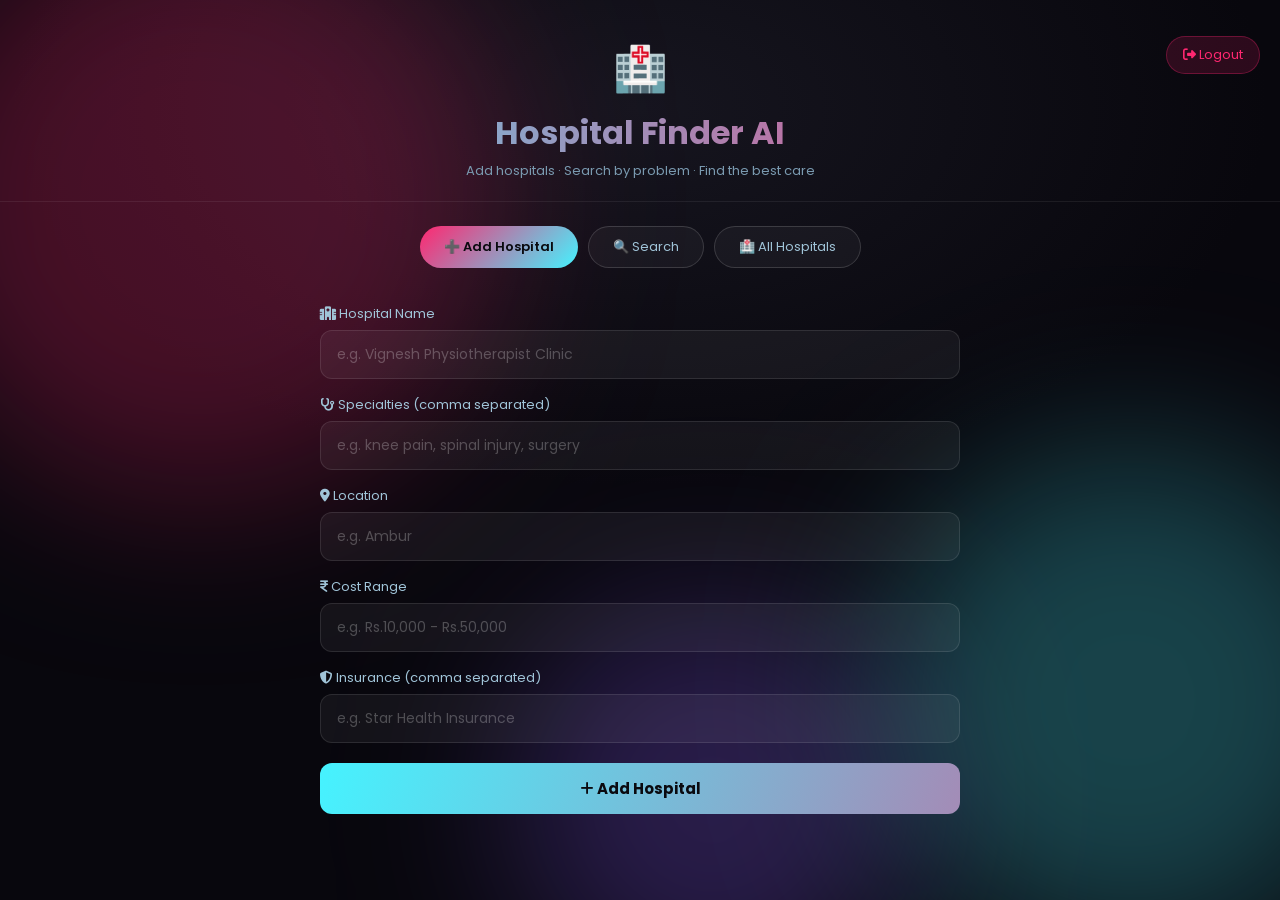
<file: templates/index.html>
<!DOCTYPE html>
<html lang="en">
<head>
    <meta charset="UTF-8">
    <meta name="viewport" content="width=device-width, initial-scale=1.0">
    <title>Hospital Finder AI</title>
    <link rel="stylesheet" href="https://cdnjs.cloudflare.com/ajax/libs/font-awesome/6.5.2/css/all.min.css">
    <style>
        @import url('https://fonts.googleapis.com/css2?family=Poppins:wght@300;400;500;600;700&display=swap');

        * { margin: 0; padding: 0; box-sizing: border-box; font-family: "Poppins", sans-serif; }

        body {
            min-height: 100vh;
            background: radial-gradient(70% 60% at 50% 12%, #16151f 0%, #08070d 70%), #08070d;
            color: white;
            overflow-x: hidden;
        }

        /* Aurora background blobs */
        .aurora {
            position: fixed;
            top: 0; left: 0;
            width: 100%; height: 100%;
            pointer-events: none;
            z-index: 0;
            overflow: hidden;
        }
        .blob {
            position: absolute;
            border-radius: 50%;
            mix-blend-mode: screen;
            filter: blur(80px);
            opacity: 0.25;
        }
        .blob-1 { width: 600px; height: 600px; background: #ff2770; top: -100px; left: -100px; animation: drift1 14s ease-in-out infinite; }
        .blob-2 { width: 500px; height: 500px; background: #45f3ff; top: 50%; right: -100px; animation: drift2 17s ease-in-out infinite; }
        .blob-3 { width: 400px; height: 400px; background: #8a5cff; bottom: -100px; left: 40%; animation: drift3 12s ease-in-out infinite; }

        @keyframes drift1 { 0%,100%{transform:translate(0,0)} 50%{transform:translate(80px,60px)} }
        @keyframes drift2 { 0%,100%{transform:translate(0,0)} 50%{transform:translate(-60px,-80px)} }
        @keyframes drift3 { 0%,100%{transform:translate(0,0)} 50%{transform:translate(-40px,50px)} }

        /* Header */
        .header {
            position: relative;
            z-index: 1;
            text-align: center;
            padding: 36px 20px 20px;
            border-bottom: 1px solid rgba(255,255,255,0.07);
        }
        .header-icon { font-size: 44px; margin-bottom: 8px; }
        .header h1 {
            font-size: 32px;
            font-weight: 700;
            background: linear-gradient(90deg, #45f3ff, #ff2770, #45f3ff);
            background-size: 200%;
            background-clip: text;
            -webkit-background-clip: text;
            -webkit-text-fill-color: transparent;
            animation: shimmer 4s linear infinite;
        }
        @keyframes shimmer { 0%{background-position:0%} 100%{background-position:200%} }
        .header p { color: #7a9ab0; font-size: 13px; margin-top: 4px; }
        .logout-btn {
            position: absolute;
            right: 20px; top: 36px;
            background: rgba(255,39,112,0.15);
            border: 1px solid rgba(255,39,112,0.3);
            color: #ff2770;
            padding: 8px 16px;
            border-radius: 20px;
            cursor: pointer;
            font-size: 13px;
            text-decoration: none;
            transition: all 0.3s;
        }
        .logout-btn:hover { background: rgba(255,39,112,0.3); }

        /* Tabs */
        .tabs {
            position: relative;
            z-index: 1;
            display: flex;
            justify-content: center;
            gap: 10px;
            padding: 24px 20px 16px;
        }
        .tab {
            padding: 10px 24px;
            border-radius: 25px;
            border: 1px solid rgba(255,255,255,0.15);
            background: rgba(255,255,255,0.04);
            color: #a0c4d8;
            cursor: pointer;
            font-size: 13px;
            font-family: "Poppins", sans-serif;
            transition: all 0.3s;
        }
        .tab.active {
            background: linear-gradient(135deg, #ff2770, #45f3ff);
            color: #0a0a0f;
            border: none;
            font-weight: 600;
        }
        .tab:hover:not(.active) { border-color: #45f3ff; color: #45f3ff; }

        /* Container */
        .container {
            position: relative;
            z-index: 1;
            max-width: 680px;
            margin: 0 auto;
            padding: 20px;
        }

        /* Pages */
        .page { display: none; }
        .page.active { display: block; }

        /* Form Groups */
        .form-group { margin-bottom: 16px; }
        .form-group label {
            display: block;
            font-size: 13px;
            color: #a0c4d8;
            margin-bottom: 6px;
        }
        .form-group input {
            width: 100%;
            padding: 13px 16px;
            border-radius: 12px;
            border: 1.5px solid rgba(255,255,255,0.1);
            background: rgba(255,255,255,0.05);
            color: white;
            font-size: 14px;
            font-family: "Poppins", sans-serif;
            outline: none;
            transition: all 0.3s;
        }
        .form-group input:focus {
            border-color: #45f3ff;
            background: rgba(69,243,255,0.06);
            box-shadow: 0 0 0 3px rgba(69,243,255,0.12), 0 0 24px rgba(69,243,255,0.15);
        }
        .form-group input::placeholder { color: rgba(255,255,255,0.25); }

        /* Button */
        .btn {
            width: 100%;
            padding: 14px;
            border-radius: 12px;
            border: none;
            background: linear-gradient(110deg, #45f3ff, #ff2770);
            background-size: 200%;
            background-position: 0%;
            color: #0a0a0f;
            font-size: 15px;
            font-weight: 700;
            font-family: "Poppins", sans-serif;
            cursor: pointer;
            transition: all 0.4s;
            margin-top: 4px;
        }
        .btn:hover {
            background-position: 100%;
            box-shadow: 0 0 20px rgba(69,243,255,0.4), 0 0 40px rgba(255,39,112,0.3);
            transform: translateY(-1px);
        }

        /* Cards */
        .card {
            background: rgba(255,255,255,0.04);
            border: 1px solid rgba(255,255,255,0.1);
            border-radius: 18px;
            padding: 20px;
            margin-bottom: 14px;
            backdrop-filter: blur(10px);
            transition: all 0.3s;
            animation: fadeUp 0.4s ease;
        }
        .card:hover {
            border-color: rgba(69,243,255,0.3);
            box-shadow: 0 0 20px rgba(69,243,255,0.1);
            transform: translateY(-2px);
        }
        @keyframes fadeUp {
            from { opacity: 0; transform: translateY(12px); }
            to { opacity: 1; transform: translateY(0); }
        }
        .card h3 { color: #45f3ff; font-size: 16px; margin-bottom: 5px; }
        .card p { font-size: 13px; color: #ccc; margin: 4px 0; }

        .badge {
            display: inline-block;
            background: rgba(69,243,255,0.1);
            border: 1px solid rgba(69,243,255,0.2);
            color: #45f3ff;
            border-radius: 20px;
            padding: 3px 10px;
            font-size: 12px;
            margin: 3px 3px 0 0;
        }
        .ins-badge {
            display: inline-block;
            background: rgba(39,174,96,0.15);
            border: 1px solid rgba(39,174,96,0.3);
            color: #6fcf97;
            border-radius: 20px;
            padding: 3px 10px;
            font-size: 12px;
            margin: 3px 3px 0 0;
        }
        .cost {
            display: inline-block;
            background: rgba(255,39,112,0.15);
            border: 1px solid rgba(255,39,112,0.2);
            color: #ff6b9d;
            border-radius: 8px;
            padding: 4px 12px;
            font-size: 13px;
            margin: 8px 0;
        }
        .id-badge {
            display: inline-block;
            background: rgba(255,255,255,0.08);
            color: #aaa;
            border-radius: 6px;
            padding: 2px 8px;
            font-size: 11px;
            margin-bottom: 6px;
        }
        .delete-btn {
            float: right;
            background: rgba(235,87,87,0.15);
            border: 1px solid rgba(235,87,87,0.3);
            color: #eb5757;
            border-radius: 8px;
            padding: 4px 12px;
            cursor: pointer;
            font-size: 12px;
            font-family: "Poppins", sans-serif;
            transition: all 0.3s;
        }
        .delete-btn:hover { background: rgba(235,87,87,0.3); }

        /* Messages */
        .message {
            padding: 12px 16px;
            border-radius: 12px;
            margin-bottom: 14px;
            font-size: 13px;
            display: none;
        }
        .success {
            background: rgba(39,174,96,0.15);
            border: 1px solid rgba(39,174,96,0.3);
            color: #6fcf97;
        }
        .error-msg {
            background: rgba(235,87,87,0.15);
            border: 1px solid rgba(235,87,87,0.3);
            color: #eb5757;
        }
        .empty {
            text-align: center;
            color: #7a9ab0;
            padding: 40px;
            font-size: 14px;
        }

        /* Section title */
        .section-title {
            font-size: 13px;
            color: #a0c4d8;
            margin-bottom: 14px;
            display: flex;
            align-items: center;
            gap: 8px;
        }
    </style>
</head>
<body>

<!-- Aurora Background -->
<div class="aurora">
    <div class="blob blob-1"></div>
    <div class="blob blob-2"></div>
    <div class="blob blob-3"></div>
</div>

<!-- Header -->
<div class="header">
    <div class="header-icon">🏥</div>
    <h1>Hospital Finder AI</h1>
    <p>Add hospitals · Search by problem · Find the best care</p>
    <a href="/logout" class="logout-btn">
        <i class="fa-solid fa-right-from-bracket"></i> Logout
    </a>
</div>

<!-- Tabs -->
<div class="tabs">
    <button class="tab active" onclick="showPage('add', this)">➕ Add Hospital</button>
    <button class="tab" onclick="showPage('search', this)">🔍 Search</button>
    <button class="tab" onclick="showPage('all', this)">🏥 All Hospitals</button>
</div>

<div class="container">

    <!-- ADD HOSPITAL -->
    <div class="page active" id="page-add">
        <div id="add-msg" class="message"></div>
        <div class="form-group">
            <label><i class="fa-solid fa-hospital"></i> Hospital Name</label>
            <input type="text" id="h-name" placeholder="e.g. Vignesh Physiotherapist Clinic">
        </div>
        <div class="form-group">
            <label><i class="fa-solid fa-stethoscope"></i> Specialties (comma separated)</label>
            <input type="text" id="h-spec" placeholder="e.g. knee pain, spinal injury, surgery">
        </div>
        <div class="form-group">
            <label><i class="fa-solid fa-location-dot"></i> Location</label>
            <input type="text" id="h-loc" placeholder="e.g. Ambur">
        </div>
        <div class="form-group">
            <label><i class="fa-solid fa-indian-rupee-sign"></i> Cost Range</label>
            <input type="text" id="h-cost" placeholder="e.g. Rs.10,000 - Rs.50,000">
        </div>
        <div class="form-group">
            <label><i class="fa-solid fa-shield-halved"></i> Insurance (comma separated)</label>
            <input type="text" id="h-ins" placeholder="e.g. Star Health Insurance">
        </div>
        <button class="btn" onclick="addHospital()">
            <i class="fa-solid fa-plus"></i> Add Hospital
        </button>
    </div>

    <!-- SEARCH -->
    <div class="page" id="page-search">
        <div class="form-group">
            <label><i class="fa-solid fa-face-sad-tear"></i> What is your health problem?</label>
            <input type="text" id="s-problem"
                placeholder="e.g. knee pain, fever, chest pain..."
                onkeydown="if(event.key==='Enter') searchHospital()">
        </div>
        <button class="btn" onclick="searchHospital()">
            <i class="fa-solid fa-magnifying-glass"></i> Find Hospital
        </button>
        <br><br>
        <div id="search-results"></div>
    </div>

    <!-- ALL HOSPITALS -->
    <div class="page" id="page-all">
        <div id="all-results"></div>
    </div>

</div>

<script>
    function showPage(page, el) {
        document.querySelectorAll('.page').forEach(p => p.classList.remove('active'));
        document.querySelectorAll('.tab').forEach(t => t.classList.remove('active'));
        document.getElementById('page-' + page).classList.add('active');
        el.classList.add('active');
        if (page === 'all') loadAll();
    }

    async function addHospital() {
        const name = document.getElementById('h-name').value.trim();
        const spec = document.getElementById('h-spec').value.trim();
        const loc  = document.getElementById('h-loc').value.trim();
        const cost = document.getElementById('h-cost').value.trim();
        const ins  = document.getElementById('h-ins').value.trim();
        const msg  = document.getElementById('add-msg');

        if (!name || !spec || !loc || !cost || !ins) {
            msg.className = 'message error-msg';
            msg.style.display = 'block';
            msg.textContent = '⚠️ Please fill all fields!';
            return;
        }

        const res = await fetch('/add', {
            method: 'POST',
            headers: { 'Content-Type': 'application/json' },
            body: JSON.stringify({ name, specialties: spec, location: loc, cost, insurance: ins })
        });
        const data = await res.json();
        msg.className = 'message success';
        msg.style.display = 'block';
        msg.textContent = '✅ ' + data.message + ' (ID: ' + data.hospital.id + ')';

        document.getElementById('h-name').value = '';
        document.getElementById('h-spec').value = '';
        document.getElementById('h-loc').value  = '';
        document.getElementById('h-cost').value = '';
        document.getElementById('h-ins').value  = '';
    }

    async function searchHospital() {
        const problem = document.getElementById('s-problem').value.trim();
        const div = document.getElementById('search-results');
        if (!problem) {
            div.innerHTML = '<p class="empty">Please type your health problem! 🤒</p>';
            return;
        }
        const res = await fetch('/search', {
            method: 'POST',
            headers: { 'Content-Type': 'application/json' },
            body: JSON.stringify({ problem })
        });
        const data = await res.json();
        if (data.length === 0) {
            div.innerHTML = '<p class="empty">😔 No hospitals found! Please add hospitals first!</p>';
            return;
        }
        div.innerHTML = '<p class="section-title">🏆 ' + data.length + ' Hospital(s) Found:</p>' +
            data.map(h => card(h)).join('');
    }

    async function loadAll() {
        const res = await fetch('/all');
        const data = await res.json();
        const div = document.getElementById('all-results');
        if (data.length === 0) {
            div.innerHTML = '<p class="empty">No hospitals yet! Go to Add Hospital tab 😊</p>';
            return;
        }
        div.innerHTML = '<p class="section-title">🏥 ' + data.length + ' Hospital(s) in database:</p>' +
            data.map(h => card(h)).join('');
    }

    function card(h) {
        return `
        <div class="card">
            <span class="id-badge">ID: ${h.id}</span>
            <button class="delete-btn" onclick="deleteHospital(${h.id})">
                <i class="fa-solid fa-trash"></i> Delete
            </button>
            <h3><i class="fa-solid fa-hospital"></i> ${h.name}</h3>
            <p><i class="fa-solid fa-location-dot" style="color:#ff2770"></i> ${h.location}</p>
            <div class="cost"><i class="fa-solid fa-indian-rupee-sign"></i> ${h.cost}</div><br>
            <p style="font-size:12px;color:#a0c4d8;margin:6px 0 4px">
                <i class="fa-solid fa-shield-halved"></i> Insurance:
            </p>
            ${h.insurance.map(i => `<span class="ins-badge">${i}</span>`).join('')}
            <p style="font-size:12px;color:#a0c4d8;margin:8px 0 4px">
                <i class="fa-solid fa-stethoscope"></i> Specialties:
            </p>
            ${h.specialties.map(s => `<span class="badge">${s}</span>`).join('')}
        </div>`;
    }

    async function deleteHospital(id) {
        if (!confirm('Are you sure you want to delete this hospital?')) return;
        await fetch('/delete/' + id, { method: 'DELETE' });
        loadAll();
    }
</script>

</body>
</html>
</file>
